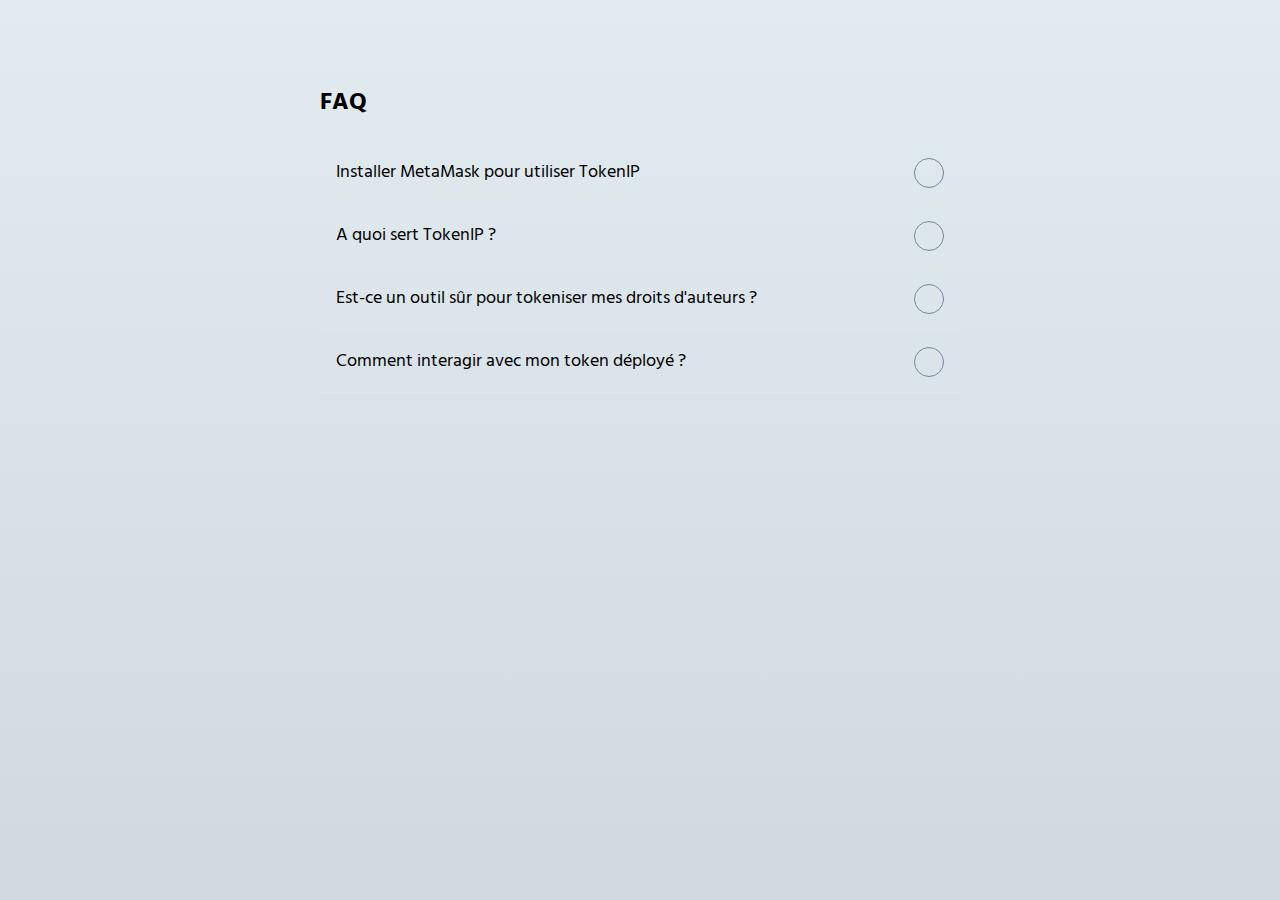
<file: faq.html>
<div id="svg_wrap"></div>


<!DOCTYPE html>
<!--Code By Webdevtrick ( https://webdevtrick.com )-->
<html lang="fr" >
<head>
  <meta charset="UTF-8">
  <title>TokenIP</title>
  <link rel='stylesheet' href='https://code.ionicframework.com/ionicons/2.0.1/css/ionicons.min.css'>
<link rel="stylesheet" href="style.css">

</head>
<body>

<div class="container">

  <h2>FAQ</h2>

  <div class="accordion">
    <div class="accordion-item">
      <a>Installer MetaMask pour utiliser TokenIP</a>
      <div class="content">
     <p>TokenIP est une dapp. C'est-à-dire un programme déployé dans la blockchain (ethereum). Pour pouvoir interagir avec elle, vous allez devoir utiliser l'extension Metamask téléchargeable à cette adresse.</p>
	  <p>MetaMask est un portefeuille de crypto et votre porte d’entrée aux applications décentralisées.  Une fois téléchargée et que vous avez constitué votre porte-feuilles, vous devez vous mettre sur le réseau Ropsten; qui est un réseau test de la blockchain ethereum.</p>
	  <p>Pour déployer le token, vous allez nécessiter des ethers afin de payer les frais de transaction. Sur ce lien, vous pouvez en réclamer gratuitement en y indiquant votre adresse.</p>	  
	  </div>
    </div>
    <div class="accordion-item">
      <a>A quoi sert TokenIP ?</a>
      <div class="content">
      <p>TokenIP est un simple générateur de token (NFT) représentant des droits d’auteurs. Il sert à illustrer l’opportunité de tokeniser des droits d'auteurs et se veut être une application pratique de propos avancés dans un article à paraître.</p>
	  </div>
    </div>
    <div class="accordion-item">
      <a>Est-ce un outil sûr pour tokeniser mes droits d'auteurs ?</a>
      <div class="content">
	  <p>Non. TokenIP est une proposition qui repose sur des choix techniques et juridiques contestables. Si vous avez un projet de tokenisation de droits d’auteurs, vous pouvez me contacter à cette adresse, abdoulaye.travail@gmai.com, je serais ravi de partager avec vous le fruit de mes recherches.</p>	  	  
	  </div>
    </div>
    <div class="accordion-item">
      <a>Comment interagir avec mon token déployé ?</a>
      <div class="content">
   
	  <p>Une fois le token déployé, l’adresse où il se trouve vous sera communiquée. Vous pourrez l’utiliser à partir de la plateforme Remix, par exemple, pour tester ses fonctionnalités.</p>	  
	  </div>
    </div>
    
  </div>
  
</div>

<script src='https://code.jquery.com/jquery-3.2.1.min.js'></script>
<script  src="function.js"></script>

</body>
</html>
</file>
<file: style.css>
/* Code By Webdevtrick ( https://webdevtrick.com ) */
@import url('https://fonts.googleapis.com/css?family=Hind:300,400');
*, *:before, *:after {
  -webkit-box-sizing: inherit;
  box-sizing: inherit;
}
html {
  -webkit-box-sizing: border-box;
  box-sizing: border-box;
}
body {
  margin: 0;
  padding: 0;
  font-family: 'Hind', sans-serif;
  background-image: linear-gradient(to top, #cfd9df 0%, #e2ebf0 100%);
  color: black;
  display: -webkit-box;
  display: -webkit-flex;
  display: -ms-flexbox;
  display: flex;
  min-height: 100vh;
}
.container {
  margin: 0 auto;
  padding: 4rem;
  width: 48rem;
}
h3 {
  font-size: 1.75rem;
  color: black;
  padding: 1.3rem;
  margin: 0;
}
.accordion a {
  position: relative;
  display: -webkit-box;
  display: -webkit-flex;
  display: -ms-flexbox;
  display: flex;
  -webkit-box-orient: vertical;
  -webkit-box-direction: normal;
  -webkit-flex-direction: column;
  -ms-flex-direction: column;
  flex-direction: column;
  width: 100%;
  padding: 1rem 3rem 1rem 1rem;
  color: black;
  font-size: 1.15rem;
  font-weight: 400;
  border-bottom: 1px solid #e5e5e5;
}
.accordion a:hover,
.accordion a:hover::after {
  cursor: pointer;
  color: #ff5353;
}
.accordion a:hover::after {
  border: 1px solid #ff5353;
}
.accordion a.active {
  color: #ff5353;
  border-bottom: 1px solid #ff5353;
}
.accordion a::after {
  font-family: 'Ionicons';
  content: '\f218';
  position: absolute;
  float: right;
  right: 1rem;
  font-size: 1rem;
  color: #7288a2;
  padding: 5px;
  width: 30px;
  height: 30px;
  -webkit-border-radius: 50%;
  -moz-border-radius: 50%;
  border-radius: 50%;
  border: 1px solid #7288a2;
  text-align: center;
}
.accordion a.active::after {
  font-family: 'Ionicons';
  content: '\f209';
  color: black;
  border: 1px solid #ff5353;
}
.accordion .content {
  opacity: 0;
  padding: 0 1rem;
  max-height: 0;
  border-bottom: 1px solid #e5e5e5;
  overflow: hidden;
  clear: both;
  -webkit-transition: all 0.2s ease 0.15s;
  -o-transition: all 0.2s ease 0.15s;
  transition: all 0.2s ease 0.15s;
}
.accordion .content p {
  font-size: 1rem;
  font-weight: 300;
}
.accordion .content.active {
  opacity: 1;
  padding: 1rem;
  max-height: 100%;
  -webkit-transition: all 0.35s ease 0.15s;
  -o-transition: all 0.35s ease 0.15s;
  transition: all 0.35s ease 0.15s;
}
</file>
